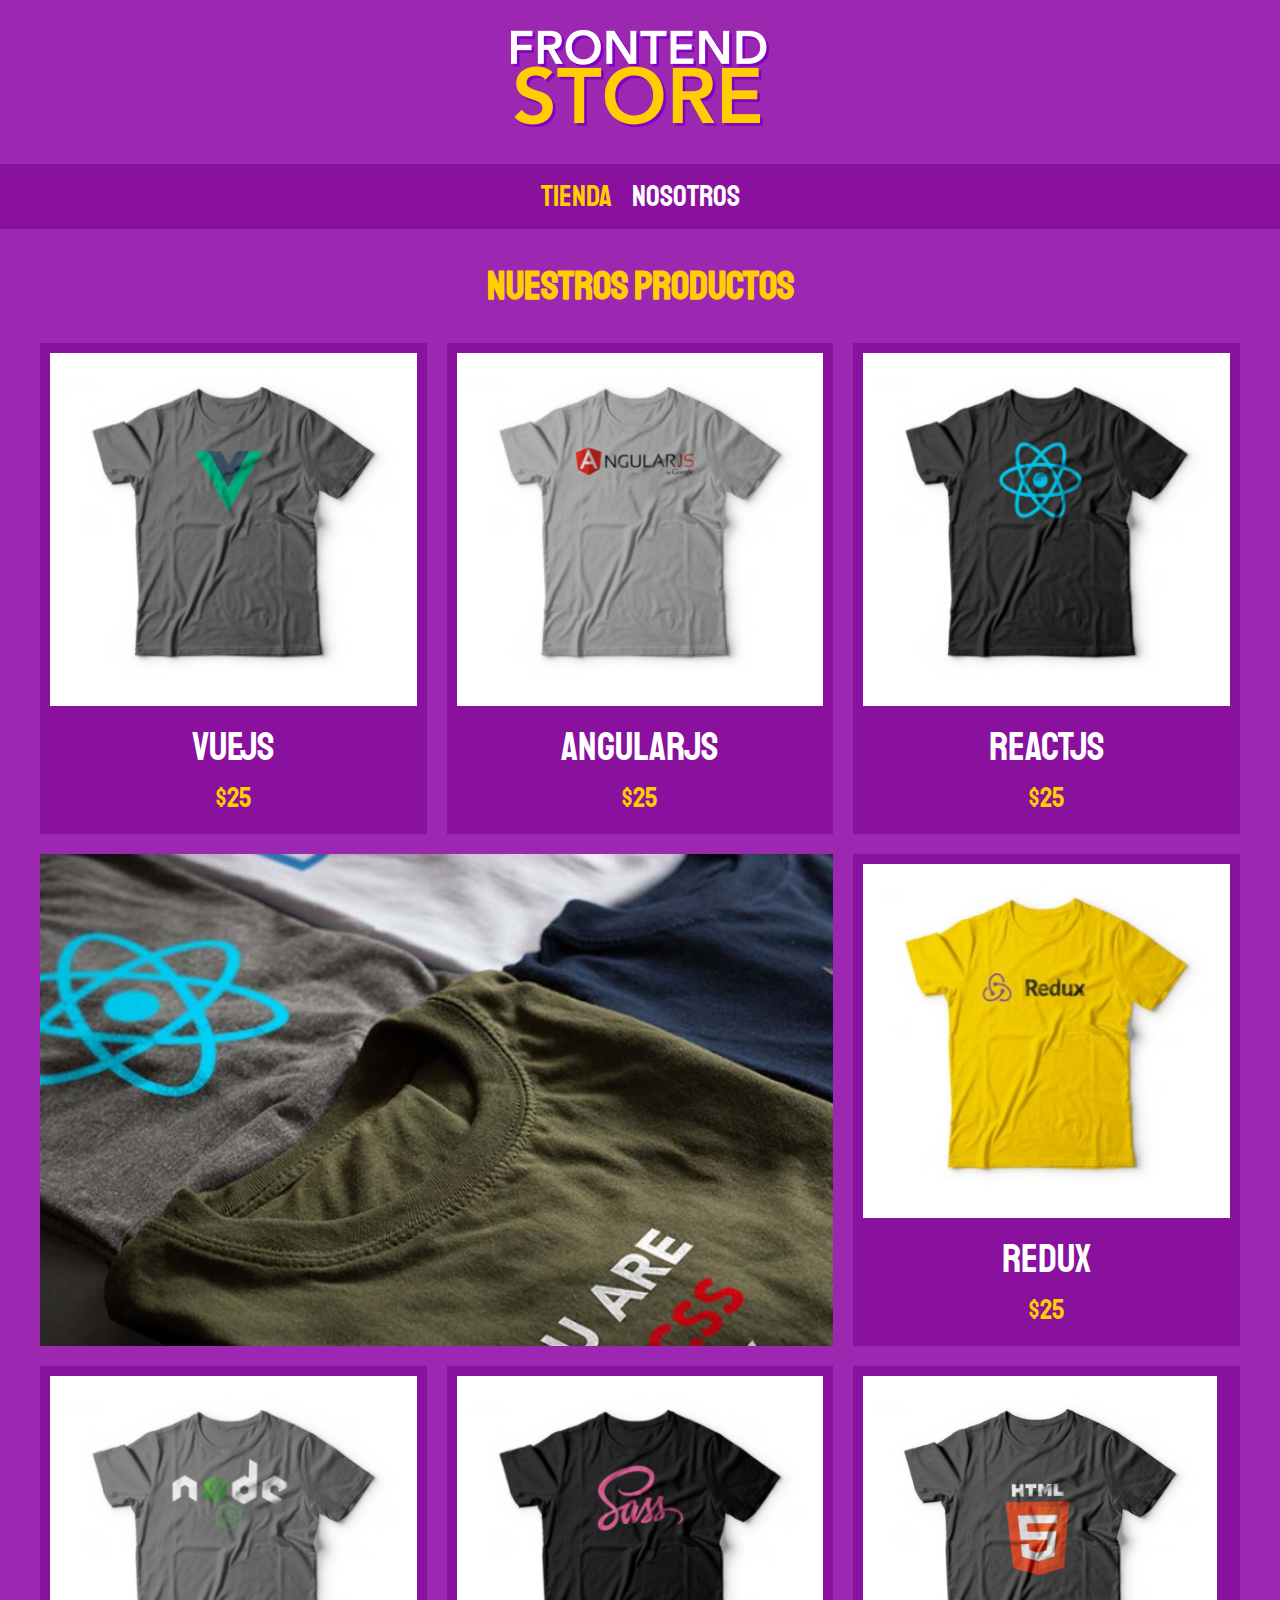
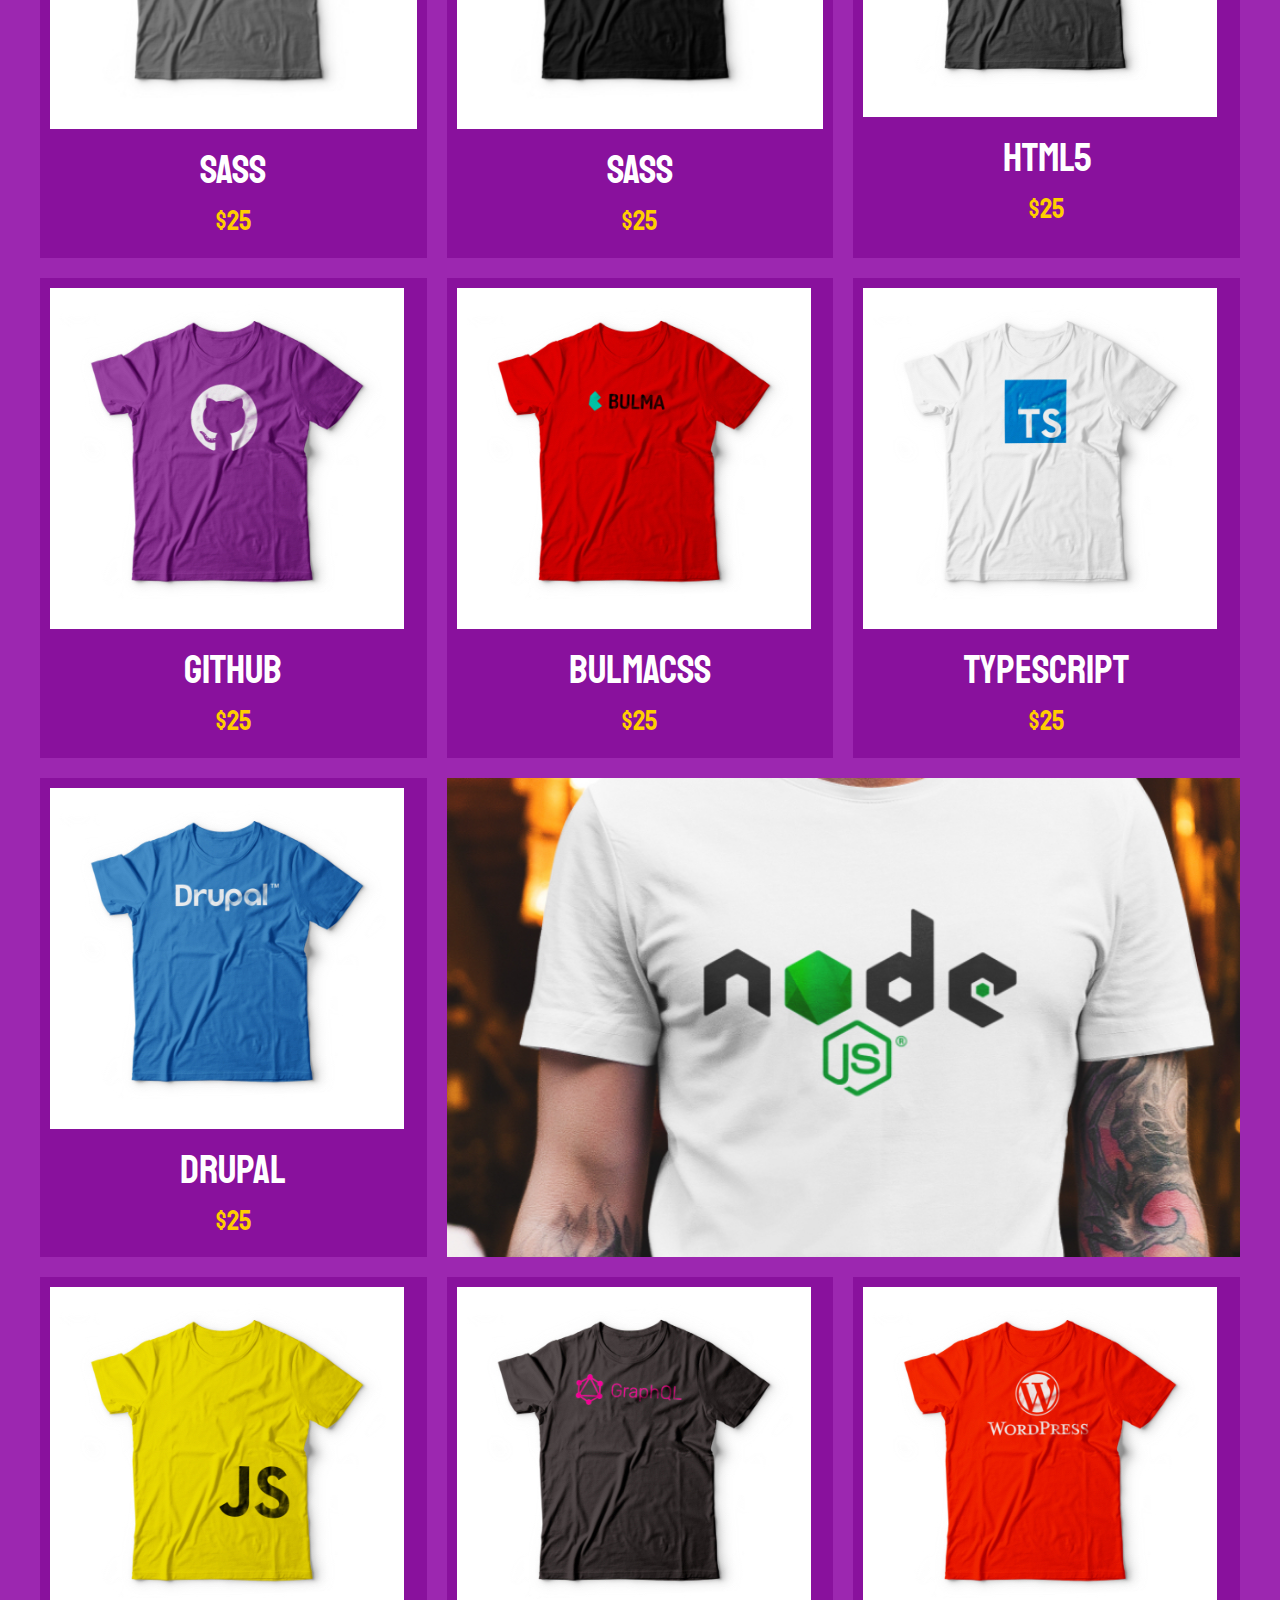
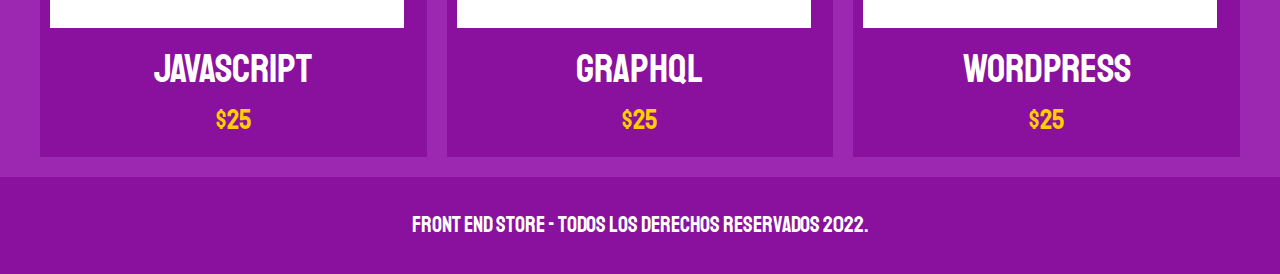
<file: index.html>
<!DOCTYPE html>
<html lang="en">
  <head>
    <meta charset="UTF-8" />
    <meta http-equiv="X-UA-Compatible" content="IE=edge" />
    <meta name="viewport" content="width=device-width, initial-scale=1.0" />
    <title>PaulaPSoto Proyecto 2</title>
    <link rel="stylesheet" href="../styles/normalize.css" />
    <link
      href="https://fonts.googleapis.com/css2?family=Staatliches&display=swap"
      rel="stylesheet"
    />
    <link rel="stylesheet" href="../styles/main.css" />
    <link rel="icon" href="../images/favicon-16x16.png" type="image/x-icon" />
  </head>
  <body>
    <header class="header">
      <a class="link" chref="index.html">
        <img class="header__logo" src="../images/logo.png" alt="Logotipo" />
      </a>
    </header>
    <nav class="nav">
      <a class="nav__link nav__link--activ" href="producto.html">Tienda</a>
      <a class="nav__link" href="nosotros.html">Nosotros</a>
    </nav>
    <main class="contenedor">
      <h1 class="title1">Nuestros Productos</h1>

      <div class="container">
        <div class="product">
          <a class="link" href="producto.html">
            <img
              class="product__image"
              src="../images/1.jpg"
              alt="imagen camisa"
            />
            <div class="product__info">
              <p class="paragraph product__name">VueJS</p>
              <p class="paragraph product__price">$25</p>
            </div>
          </a>
        </div>
        <!--.producto-->
        <div class="product">
          <a class="link" href="producto.html">
            <img
              class="product__image"
              src="../images/2.jpg"
              alt="imagen camisa"
            />
            <div class="product__info">
              <p class="paragraph product__name">AngularJS</p>
              <p class="paragraph product__price">$25</p>
            </div>
          </a>
        </div>
        <!--.producto-->
        <div class="product">
          <a class="link" href="producto.html">
            <img
              class="product__image"
              src="../images/3.jpg"
              alt="imagen camisa"
            />
            <div class="product__info">
              <p class="paragraph product__name">ReactJS</p>
              <p class="paragraph product__price">$25</p>
            </div>
          </a>
        </div>
        <!--.producto-->
        <div class="product">
          <a class="link" href="producto.html">
            <img
              class="product__image"
              src="../images/4.jpg"
              alt="imagen camisa"
            />
            <div class="product__info">
              <p class="paragraph product__name">Redux</p>
              <p class="paragraph product__price">$25</p>
            </div>
          </a>
        </div>
        <!--.producto-->
        <div class="product">
          <a class="link" href="producto.html">
            <img
              class="product__image"
              src="../images/5.jpg"
              alt="imagen camisa"
            />
            <div class="product__info">
              <p class="paragraph product__name">SASS</p>
              <p class="paragraph product__price">$25</p>
            </div>
          </a>
        </div>
        <!--.producto-->
        <div class="product">
          <a class="link" href="producto.html">
            <img
              class="product__image"
              src="../images/6.jpg"
              alt="imagen camisa"
            />
            <div class="product__info">
              <p class="paragraph product__name">SASS</p>
              <p class="paragraph product__price">$25</p>
            </div>
          </a>
        </div>
        <!--.product-->
        <div class="product">
          <a class="link" href="producto.html">
            <img
              class="product__imag"
              src="../images/7.jpg"
              alt="imagen camisa"
            />
            <div class="product__info">
              <p class="paragraph product__name">HTML5</p>
              <p class="paragraph product__price">$25</p>
            </div>
          </a>
        </div>
        <!--.product-->
        <div class="product">
          <a class="link" href="producto.html">
            <img
              class="product__imagen"
              src="../images/8.jpg"
              alt="imagen camisa"
            />
            <div class="product__informacion">
              <p class="paragraph product__name">Github</p>
              <p class="paragraph product__price">$25</p>
            </div>
          </a>
        </div>
        <!--.product-->
        <div class="product">
          <a class="link" href="producto.html">
            <img
              class="product__imagen"
              src="../images/9.jpg"
              alt="imagen camisa"
            />
            <div class="product__informacion">
              <p class="paragraph product__name">BulmaCSS</p>
              <p class="paragraph product__price">$25</p>
            </div>
          </a>
        </div>
        <!--.product-->
        <div class="product">
          <a class="link" href="producto.html">
            <img
              class="product__imagen"
              src="../images/10.jpg"
              alt="imagen camisa"
            />
            <div class="product__informacion">
              <p class="paragraph product__name">TypeScript</p>
              <p class="paragraph product__price">$25</p>
            </div>
          </a>
        </div>
        <!--.product-->
        <div class="product">
          <a class="link" href="producto.html">
            <img
              class="product__imagen"
              src="../images/11.jpg"
              alt="imagen camisa"
            />
            <div class="product__informacion">
              <p class="paragraph product__name">Drupal</p>
              <p class="paragraph product__price">$25</p>
            </div>
          </a>
        </div>
        <!--.product-->
        <div class="product">
          <a class="link" href="producto.html">
            <img
              class="product__imagen"
              src="../images/12.jpg"
              alt="imagen camisa"
            />
            <div class="product__informacion">
              <p class="paragraph product__name">JavaScript</p>
              <p class="paragraph product__price">$25</p>
            </div>
          </a>
        </div>
        <!--.product-->
        <div class="product">
          <a class="link" href="producto.html">
            <img
              class="product__imagen"
              src="../images/13.jpg"
              alt="imagen camisa"
            />
            <div class="product__informacion">
              <p class="paragraph product__name">GraphQL</p>
              <p class="paragraph product__price">$25</p>
            </div>
          </a>
        </div>
        <!--.product-->
        <div class="product">
          <a class="link" href="producto.html">
            <img
              class="product__imagen"
              src="../images/14.jpg"
              alt="imagen camisa"
            />
            <div class="product__informacion">
              <p class="paragraph product__name">WordPress</p>
              <p class="paragraph product__price">$25</p>
            </div>
          </a>
        </div>
        <!--.producto-->

        <div class="graphic graphic--shirt"></div>
        <div class="graphic graphic--node"></div>
      </div>
    </main>

    <footer class="footer">
      <p class="paragraph footer__text">
        Front End Store - Todos los derechos Reservados 2022.
      </p>
    </footer>
  </body>
</html>
</file>
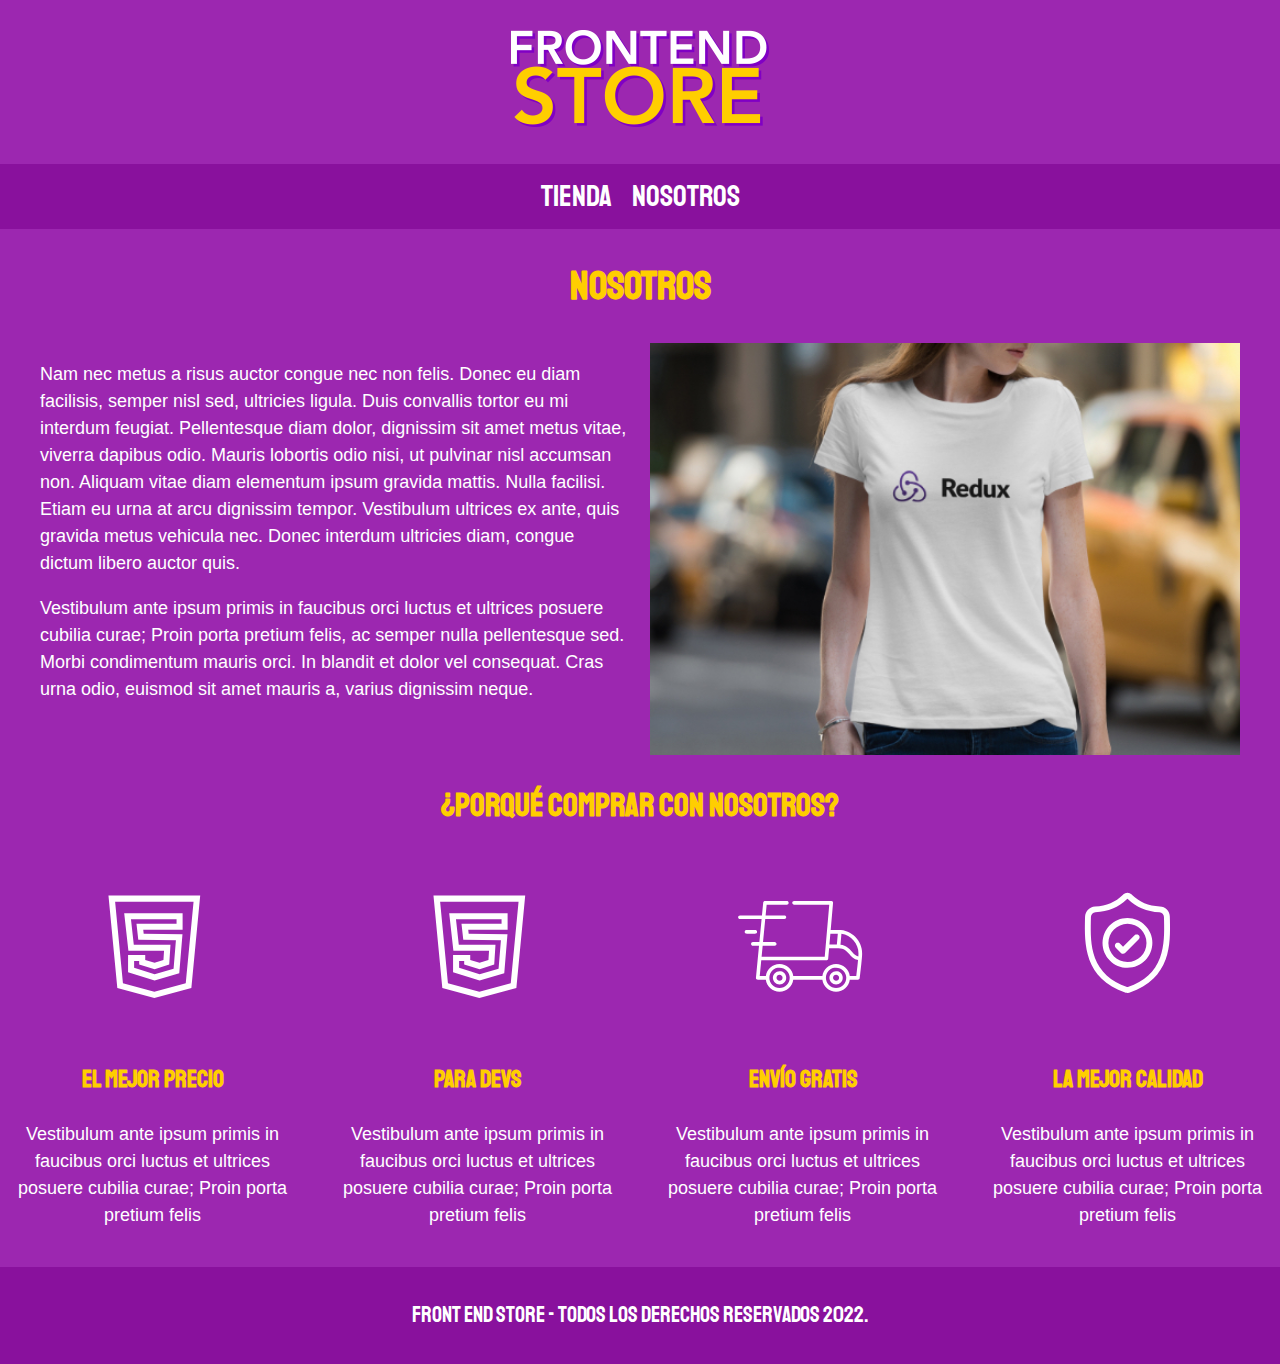
<file: nosotros.html>
<!DOCTYPE html>
<html lang="en">
  <head>
    <meta charset="UTF-8" />
    <meta http-equiv="X-UA-Compatible" content="IE=edge" />
    <meta name="viewport" content="width=device-width, initial-scale=1.0" />
    <title>Proyecto 2</title>
    <link rel="stylesheet" href="../styles/normalize.css" />
    <link
      href="https://fonts.googleapis.com/css2?family=Staatliches&display=swap"
      rel="stylesheet"
    />
    <link rel="stylesheet" href="../styles/main.css" />
    <link rel="icon" href="../images/favicon-16x16.png" type="image/x-icon" />
  </head>
  <body>
    <header class="header">
      <a class="link" chref="index.html">
        <img class="header__logo" src="../images/logo.png" alt="Logotipo" />
      </a>
    </header>
    <nav class="nav">
      <a class="nav__link navegacion__enlace--activ" href="index.html"
        >Tienda</a
      >
      <a class="nav__link" href="nosotros.html">Nosotros</a>
    </nav>
    <main class="containerWe">
      <h1 class="title1">Nosotros</h1>

      <div class="we">
        <div class="nosotros__contenido">
          <p class="paragraph">
            Nam nec metus a risus auctor congue nec non felis. Donec eu diam
            facilisis, semper nisl sed, ultricies ligula. Duis convallis tortor
            eu mi interdum feugiat. Pellentesque diam dolor, dignissim sit amet
            metus vitae, viverra dapibus odio. Mauris lobortis odio nisi, ut
            pulvinar nisl accumsan non. Aliquam vitae diam elementum ipsum
            gravida mattis. Nulla facilisi. Etiam eu urna at arcu dignissim
            tempor. Vestibulum ultrices ex ante, quis gravida metus vehicula
            nec. Donec interdum ultricies diam, congue dictum libero auctor
            quis.
          </p>

          <p class="paragraph">
            Vestibulum ante ipsum primis in faucibus orci luctus et ultrices
            posuere cubilia curae; Proin porta pretium felis, ac semper nulla
            pellentesque sed. Morbi condimentum mauris orci. In blandit et dolor
            vel consequat. Cras urna odio, euismod sit amet mauris a, varius
            dignissim neque.
          </p>
        </div>
        <img
          class="we__image"
          src="../images/nosotros.jpg"
          alt="imagen nosotros"
        />
      </div>
    </main>

    <section class="contenedor comprar">
      <h2 class="title2">¿Porqué Comprar con nosotros?</h2>

      <div class="bloques">
        <div class="bloque">
          <img
            class="bloque__imagen"
            src="../images/icono_2.png"
            alt="porque comprar"
          />
          <h3 class="title3">El Mejor Precio</h3>
          <p class="paragraph">
            Vestibulum ante ipsum primis in faucibus orci luctus et ultrices
            posuere cubilia curae; Proin porta pretium felis
          </p>
        </div>
        <!--.bloque-->

        <div class="bloque">
          <img
            class="bloque__imagen"
            src="..//images/icono_2.png"
            alt="porque comprar"
          />
          <h3 class="title3">Para Devs</h3>
          <p class="paragraph">
            Vestibulum ante ipsum primis in faucibus orci luctus et ultrices
            posuere cubilia curae; Proin porta pretium felis
          </p>
        </div>
        <!--.bloque-->

        <div class="bloque">
          <img
            class="bloque__imagen"
            src="..//images/icono_3.png"
            alt="porque comprar"
          />
          <h3 class="title3">Envío Gratis</h3>
          <p class="paragraph">
            Vestibulum ante ipsum primis in faucibus orci luctus et ultrices
            posuere cubilia curae; Proin porta pretium felis
          </p>
        </div>
        <!--.bloque-->

        <div class="bloque">
          <img
            class="bloque__imagen"
            src="../images/icono_4.png"
            alt="porque comprar"
          />
          <h3 class="title3">La Mejor Calidad</h3>
          <p class="paragraph">
            Vestibulum ante ipsum primis in faucibus orci luctus et ultrices
            posuere cubilia curae; Proin porta pretium felis
          </p>
        </div>
        <!--.bloque-->
      </div>
      <!--.bloques-->
    </section>
    <footer class="footer">
      <p class="paragraph footer__text">
        Front End Store - Todos los derechos Reservados 2022.
      </p>
    </footer>
  </body>
</html>
</file>
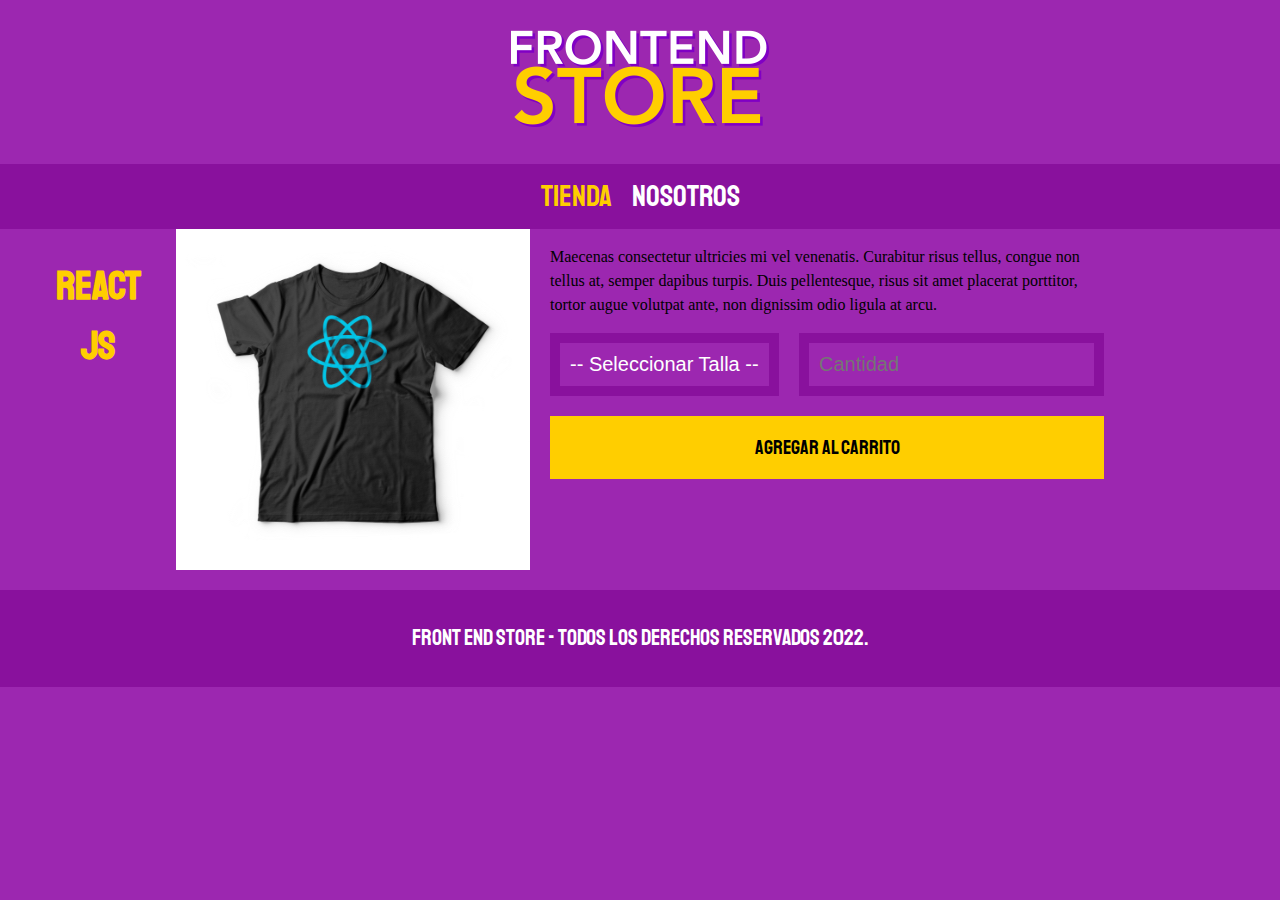
<file: producto.html>
<!DOCTYPE html>
<html lang="en">
  <head>
    <meta charset="UTF-8" />
    <meta http-equiv="X-UA-Compatible" content="IE=edge" />
    <meta name="viewport" content="width=device-width, initial-scale=1.0" />
    <title>Proyecto 2</title>
    <link rel="stylesheet" href="../styles/normalize.css" />
    <link
      href="https://fonts.googleapis.com/css2?family=Staatliches&display=swap"
      rel="stylesheet"
    />
    <link rel="stylesheet" href="../styles/main.css" />
    <link rel="icon" href="../images/favicon-16x16.png" type="image/x-icon" />
  </head>
  <body>
    <header class="header">
      <a class="link" chref="index.html">
        <img class="header__logo" src="../images/logo.png" alt="Logotipo" />
      </a>
    </header>
    <nav class="nav">
      <a class="nav__link nav__link--activ" href="tienda.html">Tienda</a>
      <a class="nav__link" href="nosotros.html">Nosotros</a>
    </nav>
    <main class="container">
      <h1 class="title1">React JS</h1>

      <div class="shirt">
        <img
          class="shirt__imagen"
          src="..//images/3.jpg"
          alt="Imagen del Producto"
        />

        <div class="shirt__contenido">
          <p class="paragrah">
            Maecenas consectetur ultricies mi vel venenatis. Curabitur risus
            tellus, congue non tellus at, semper dapibus turpis. Duis
            pellentesque, risus sit amet placerat porttitor, tortor augue
            volutpat ante, non dignissim odio ligula at arcu.
          </p>

          <form class="form">
            <select class="form__campo">
              <option disabled selected>-- Seleccionar Talla --</option>
              <option>Pequeña</option>
              <option>Mediana</option>
              <option>Grande</option>
            </select>
            <input
              class="form__campo"
              type="number"
              placeholder="Cantidad"
              min="1"
            />
            <input
              class="form__submit"
              type="submit"
              value="Agregar al Carrito"
            />
          </form>
        </div>
      </div>
    </main>
    <footer class="footer">
      <p class="paragraph footer__text">
        Front End Store - Todos los derechos Reservados 2022.
      </p>
    </footer>
  </body>
</html>
</file>
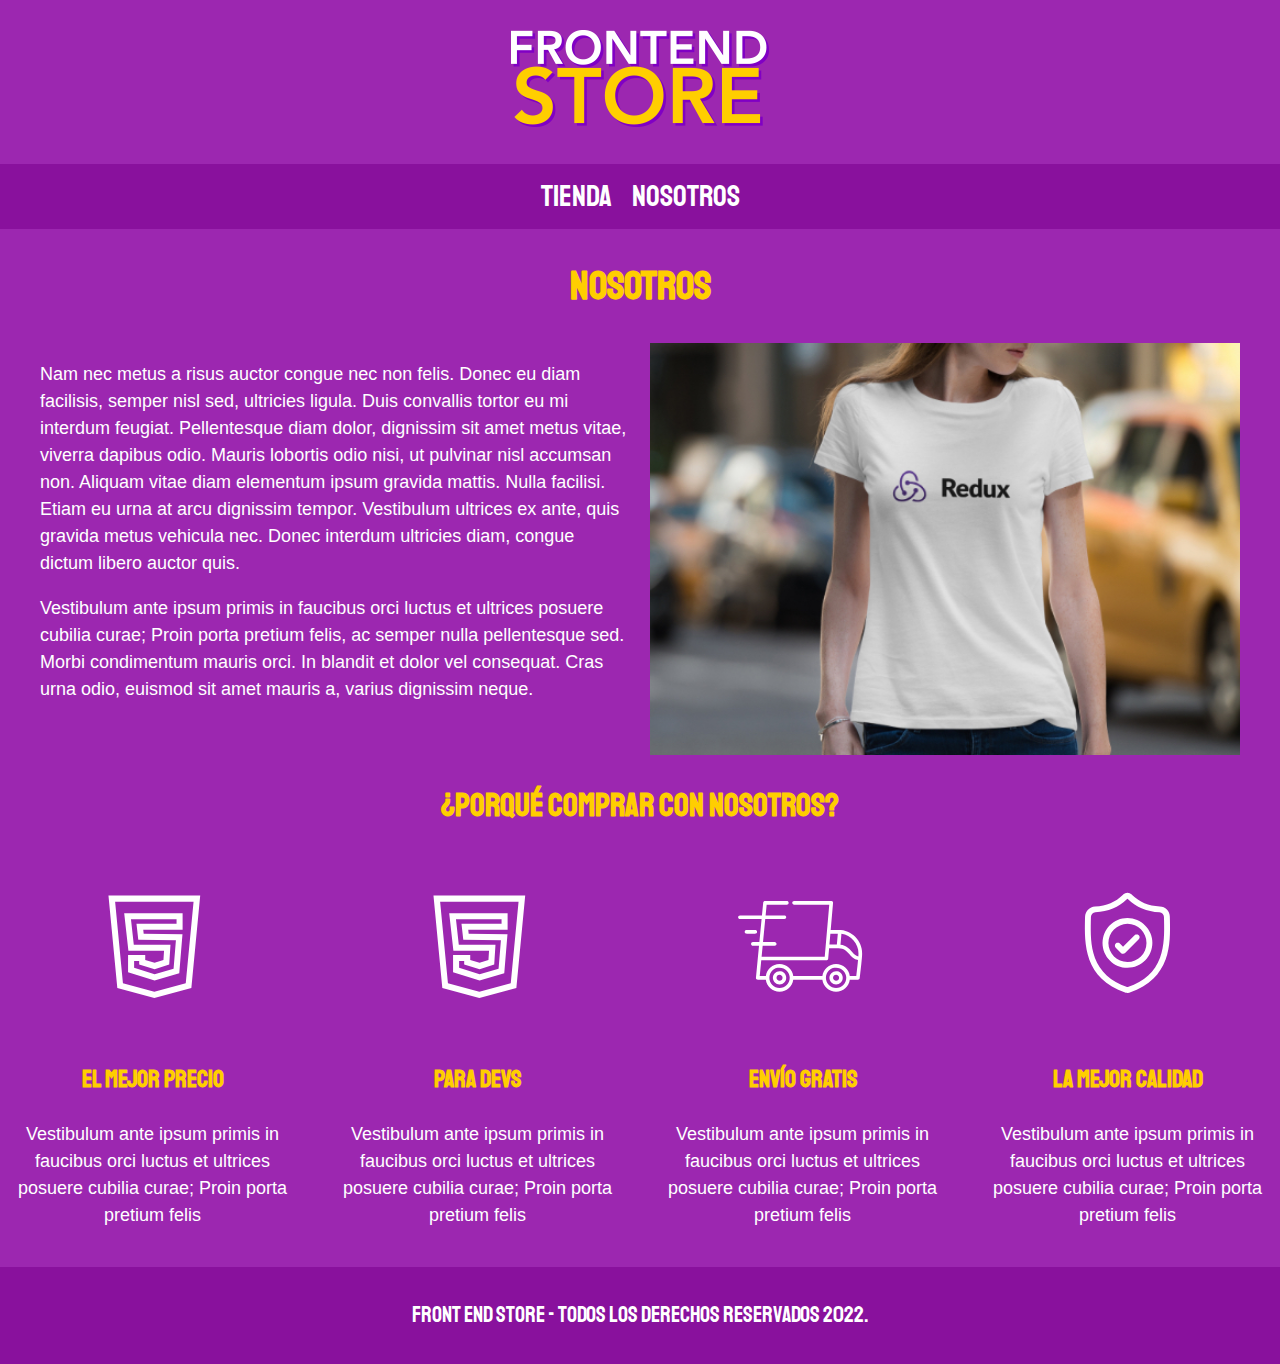
<file: html/nosotros.html>
<!DOCTYPE html>
<html lang="en">
  <head>
    <meta charset="UTF-8" />
    <meta http-equiv="X-UA-Compatible" content="IE=edge" />
    <meta name="viewport" content="width=device-width, initial-scale=1.0" />
    <title>Proyecto 2</title>
    <link rel="stylesheet" href="../styles/normalize.css" />
    <link
      href="https://fonts.googleapis.com/css2?family=Staatliches&display=swap"
      rel="stylesheet"
    />
    <link rel="stylesheet" href="../styles/main.css" />
  </head>
  <body>
    <header class="header">
      <a class="link" chref="index.html">
        <img class="header__logo" src="../images/logo.png" alt="Logotipo" />
      </a>
    </header>
    <nav class="nav">
      <a class="nav__link navegacion__enlace--activ" href="index.html"
        >Tienda</a
      >
      <a class="nav__link" href="nosotros.html">Nosotros</a>
    </nav>
    <main class="containerWe">
      <h1 class="title1">Nosotros</h1>

      <div class="we">
        <div class="nosotros__contenido">
          <p class="paragraph">
            Nam nec metus a risus auctor congue nec non felis. Donec eu diam
            facilisis, semper nisl sed, ultricies ligula. Duis convallis tortor
            eu mi interdum feugiat. Pellentesque diam dolor, dignissim sit amet
            metus vitae, viverra dapibus odio. Mauris lobortis odio nisi, ut
            pulvinar nisl accumsan non. Aliquam vitae diam elementum ipsum
            gravida mattis. Nulla facilisi. Etiam eu urna at arcu dignissim
            tempor. Vestibulum ultrices ex ante, quis gravida metus vehicula
            nec. Donec interdum ultricies diam, congue dictum libero auctor
            quis.
          </p>

          <p class="paragraph">
            Vestibulum ante ipsum primis in faucibus orci luctus et ultrices
            posuere cubilia curae; Proin porta pretium felis, ac semper nulla
            pellentesque sed. Morbi condimentum mauris orci. In blandit et dolor
            vel consequat. Cras urna odio, euismod sit amet mauris a, varius
            dignissim neque.
          </p>
        </div>
        <img
          class="we__image"
          src="../images/nosotros.jpg"
          alt="imagen nosotros"
        />
      </div>
    </main>

    <section class="contenedor comprar">
      <h2 class="title2">¿Porqué Comprar con nosotros?</h2>

      <div class="bloques">
        <div class="bloque">
          <img
            class="bloque__imagen"
            src="../images/icono_2.png"
            alt="porque comprar"
          />
          <h3 class="title3">El Mejor Precio</h3>
          <p class="paragraph">
            Vestibulum ante ipsum primis in faucibus orci luctus et ultrices
            posuere cubilia curae; Proin porta pretium felis
          </p>
        </div>
        <!--.bloque-->

        <div class="bloque">
          <img
            class="bloque__imagen"
            src="..//images/icono_2.png"
            alt="porque comprar"
          />
          <h3 class="title3">Para Devs</h3>
          <p class="paragraph">
            Vestibulum ante ipsum primis in faucibus orci luctus et ultrices
            posuere cubilia curae; Proin porta pretium felis
          </p>
        </div>
        <!--.bloque-->

        <div class="bloque">
          <img
            class="bloque__imagen"
            src="..//images/icono_3.png"
            alt="porque comprar"
          />
          <h3 class="title3">Envío Gratis</h3>
          <p class="paragraph">
            Vestibulum ante ipsum primis in faucibus orci luctus et ultrices
            posuere cubilia curae; Proin porta pretium felis
          </p>
        </div>
        <!--.bloque-->

        <div class="bloque">
          <img
            class="bloque__imagen"
            src="../images/icono_4.png"
            alt="porque comprar"
          />
          <h3 class="title3">La Mejor Calidad</h3>
          <p class="paragraph">
            Vestibulum ante ipsum primis in faucibus orci luctus et ultrices
            posuere cubilia curae; Proin porta pretium felis
          </p>
        </div>
        <!--.bloque-->
      </div>
      <!--.bloques-->
    </section>
    <footer class="footer">
      <p class="paragraph footer__text">
        Front End Store - Todos los derechos Reservados 2022.
      </p>
    </footer>
  </body>
</html>
</file>
<file: styles/main.css>
/* VARIABLES */
:root {
  --first: #9c27b0;
  --firstTwo: #89119d;
  --second: #ffce00;
  --secondTwo: rgb(233, 187, 2);
  --white: #fff;
  --black: #000;

  --mainFont: "Staatliches", cursive;
}
/* STYLE FOR ALL DOCUMENT */
html {
  box-sizing: border-box;
  font-size: 62.5%; /*Agrego esto para igualar que un rem sea igual a 10px */
}
/* SNIPPET BOX MODEL */
*,
*:before,
*:after {
  box-sizing: inherit;
}

/** Globales **/
body {
  background-color: var(--first);
  font-size: 1.6rem;
  line-height: 1.5; /*No le pongo pixeles para usar la base de la fuente */
}
.paragraph {
  font-size: 1.8rem;
  font-family: Arial, Helvetica, sans-serif;
  color: var(--white);
}
.link {
  text-decoration: none;
}

.container {
  max-width: 120rem;
  margin: 0 auto;
}
.title1,
.title2,
.title3 {
  text-align: center;
  color: var(--second);
  font-family: var(--mainFont);
}
.title1 {
  font-size: 4rem;
}
.title2 {
  font-size: 3.2rem;
}
.title3 {
  font-size: 2.4rem;
}
/** Header **/
.header {
  display: flex;
  justify-content: center;
}
.header__logo {
  margin: 3rem 0;
}
/** Footer **/
.footer {
  background-color: var(--firstTwo);
  padding: 1rem 0;
  margin-top: 2rem;
}
.footer__text {
  font-family: var(--mainFont);
  text-align: center;
  font-size: 2.2rem;
}

/** Navegacion **/
.nav {
  background-color: var(--firstTwo);
  padding: 1rem 0;
  display: flex;
  justify-content: center;
  gap: 2rem;
  /* With gap in flex I can make like I have right margin in nav__link */
}
.nav__link {
  text-decoration: none;
  font-family: var(--mainFont);
  color: var(--white);
  font-size: 3rem;
}
.nav__link--activ,
.nav__link:hover {
  color: var(--second);
}

/** Grid **/
.container {
  display: grid;
  grid-template-columns: repeat(2, 1fr);
  gap: 2rem;
}
@media (min-width: 768px) {
  .container {
    grid-template-columns: repeat(3, 1fr);
  }
}

/** Products **/
.product {
  background-color: var(--firstTwo);
  padding: 1rem;
}
.product__image {
  width: 100%;
}
.product__name {
  font-size: 4rem;
}
.product__price {
  font-size: 2.8rem;
  color: var(--second);
}
.product__name,
.product__price {
  font-family: var(--mainFont);
  margin: 1rem 0;
  text-align: center;
  line-height: 1.2;
}

/** Graficos **/
.graphic {
  min-height: 30rem;
  background-repeat: no-repeat;
  background-size: cover;
  grid-column: 1 / 3;
}
.graphic--shirt {
  grid-row: 2 / 3;
  background-image: url(../images/grafico1.jpg);
}
.graphic--node {
  background-image: url(../images/grafico2.jpg);
  grid-row: 8 / 9;
}

@media (min-width: 768px) {
  .graphic--node {
    grid-row: 5 / 6;
    grid-column: 2 / 4;
  }
}

/** Nosotros **/
.we {
  display: grid;
  grid-template-rows: repeat(2, auto);
}
.containerWe {
  max-width: 120rem;
  margin: 0 auto;
}
@media (min-width: 768px) {
  .we {
    grid-template-columns: repeat(2, 1fr);
    column-gap: 2rem;
  }
}
.we__image {
  width: 100%;
  grid-row: 1 / 2;
}
@media (min-width: 768px) {
  .we__image {
    grid-column: 2 / 3;
  }
}

/** Bloques **/
.bloques {
  display: grid;
  grid-template-columns: repeat(2, 1fr);
  gap: 2rem;
}
@media (min-width: 768px) {
  .bloques {
    grid-template-columns: repeat(4, 1fr);
  }
}

.bloque {
  text-align: center;
}

.bloque__titulo {
  margin: 0;
}

/** Pagina del Producto **/
@media (min-width: 768px) {
  .shirt {
    display: grid;
    grid-template-columns: repeat(2, 1fr);
    column-gap: 2rem;
  }
}

.form {
  display: grid;
  grid-template-columns: repeat(2, 1fr);
  gap: 2rem;
}
.form__campo {
  border: 1rem solid var(--firstTwo);
  background-color: transparent;
  color: var(--white);
  font-size: 2rem;
  font-family: Arial, Helvetica, sans-serif;
  padding: 1rem;
  appearance: none;
}
.form__submit {
  background-color: var(--second);
  border: none;
  font-size: 2rem;
  font-family: var(--mainFont);
  padding: 2rem;
  transition: background-color 0.3s ease;
  grid-column: 1 / 3;
}
.form__submit:hover {
  cursor: pointer;
  background-color: var(--secondTwo);
}
</file>
